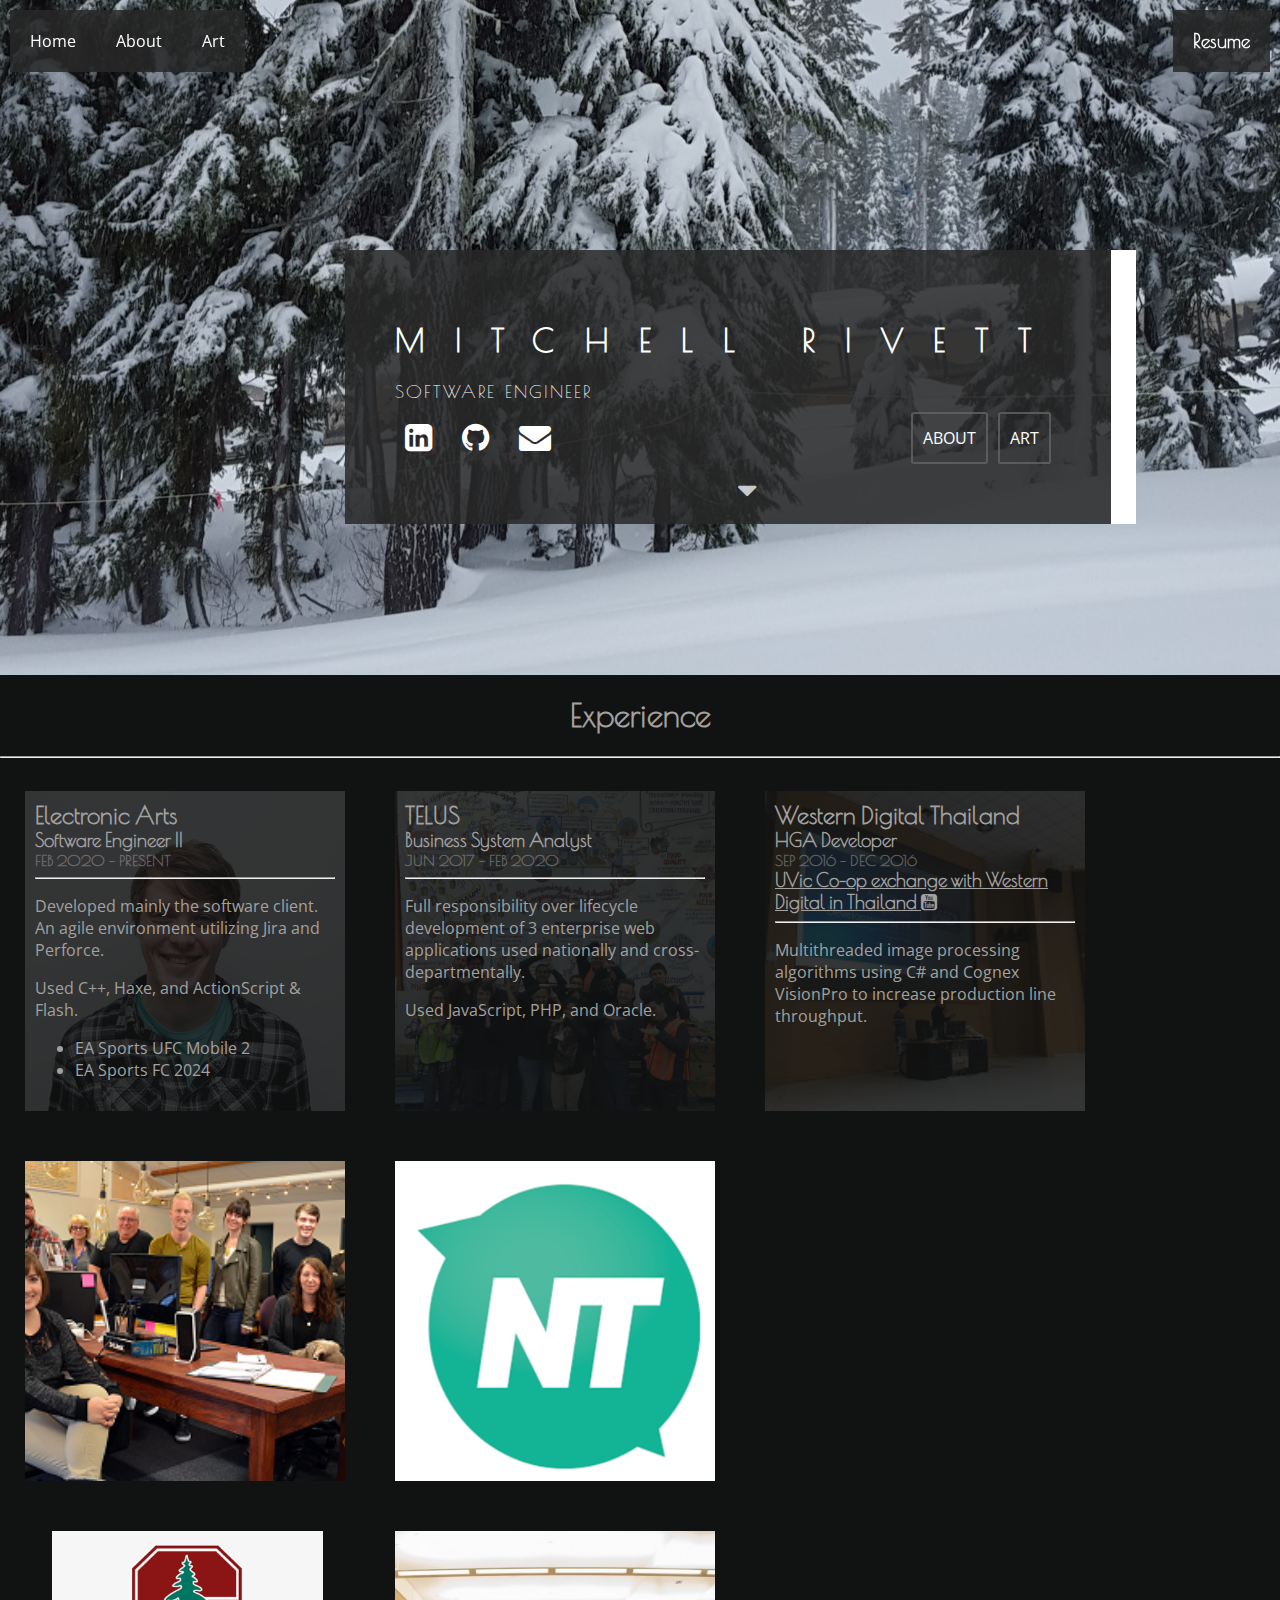
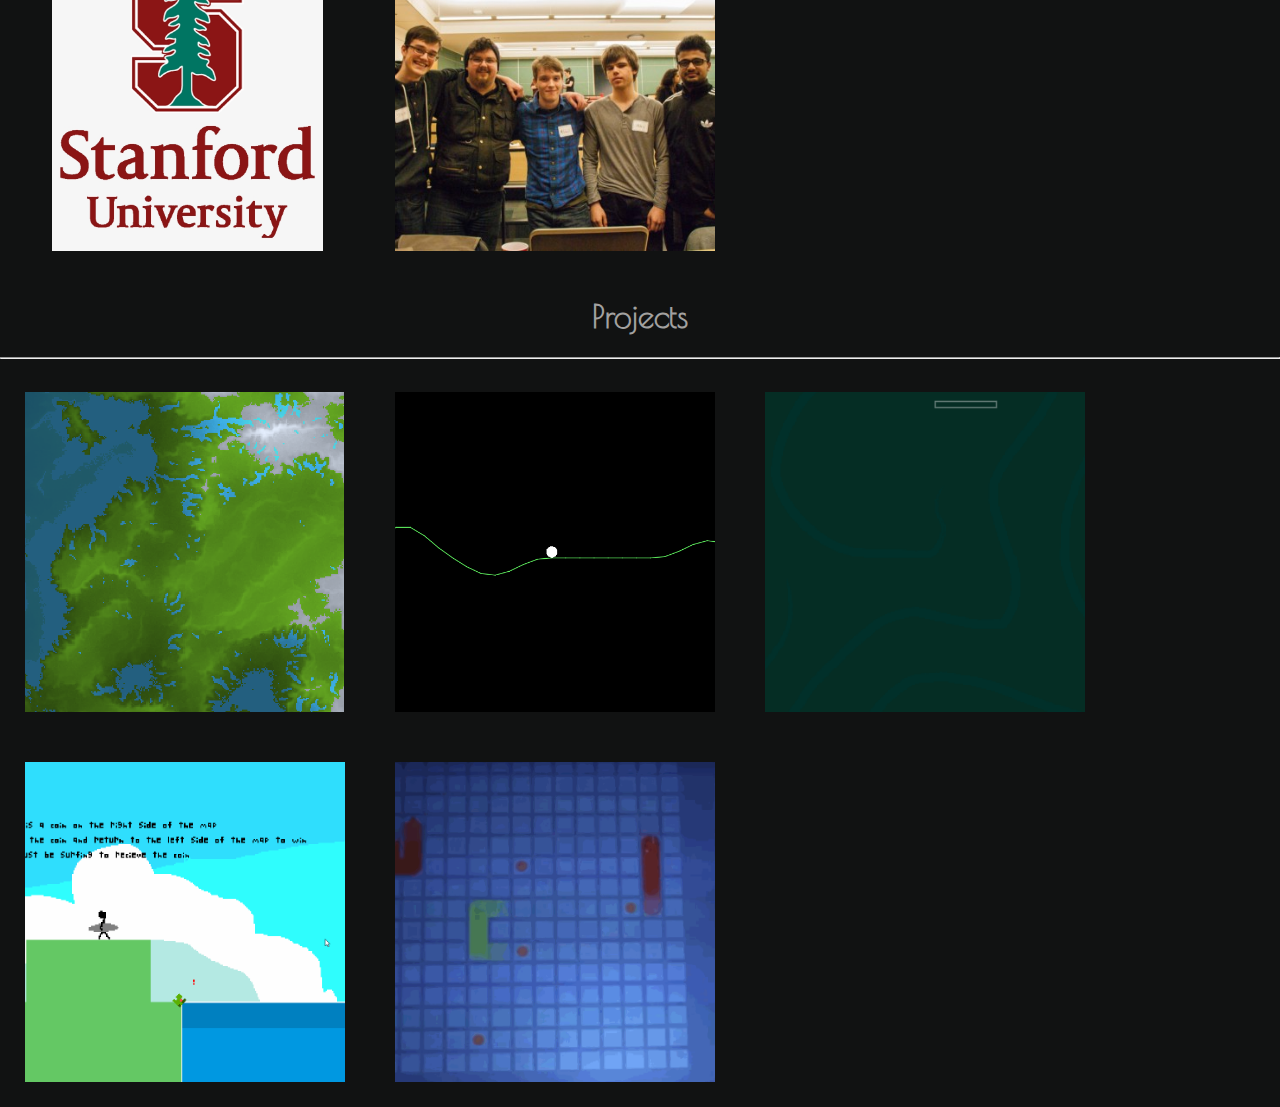
<file: index.html>
<html>
	<head>
		<!-- Global Site Tag (gtag.js) - Google Analytics -->
		<script async src="https://www.googletagmanager.com/gtag/js?id=UA-136888419-1"></script>
		<script>
		  window.dataLayer = window.dataLayer || [];
		  function gtag(){dataLayer.push(arguments);}
		  gtag('js', new Date());

		  gtag('config', 'UA-136888419-1');
		</script>

		<title>Mitchell Rivett</title>

		<link rel="stylesheet" type="text/css" href="css/style.css"></link>
		<link rel="stylesheet" type="text/css" href="css/animate.css"></link>
		<link rel="stylesheet" href="https://cdnjs.cloudflare.com/ajax/libs/font-awesome/4.7.0/css/font-awesome.min.css"></link>
		<link rel="icon" href="favicon.ico" type="image/x-icon" />

		<script src="https://ajax.googleapis.com/ajax/libs/jquery/1.11.3/jquery.min.js"></script>
		<script src="js/custom.js"></script>
	</head>

	<body>
		<!-- Splash -->
		<div class="full splash">
			<div class="box">
				<h1>Mitchell Rivett</h1>
				<p>Software Engineer</p>
				<ol>
					<a href="https://ca.linkedin.com/in/mitchell-rivett"><li class="fav" style="border-radius: 25%; -moz-border-radius: 25%; -webkit-border-radius: 25%;"><i class="fa fa-2x fa-linkedin-square"></i></li></a>
					<a href="https://github.com/mitchellri"><li class="fav" style="border-radius: 50%; -moz-border-radius: 50%; -webkit-border-radius: 50%;"><i class="fa fa-2x fa-github"></i></li></a>
					<!--<a href="https://www.instagram.com/mitchellate/"><li style="border-radius: 25%; -moz-border-radius: 25%; -webkit-border-radius: 25%;"><i class="fa fa-2x fa-instagram"></i></li></a>-->
					<!--<a href="https://twitter.com/FeedLono"><li style="border-radius: 50%; -moz-border-radius: 50%; -webkit-border-radius: 50%;"><i class="fa fa-2x fa-twitter"></i></li></a>-->
					<a href="mailto:mitchell.rivett@hotmail.com"><li><i class="fa fa-2x fa-envelope"></i></li></a>
					<a href="art/index.html"><li class="text" style="float:right;"><!--<i class="fa fa-2x fa-paint-brush"></i>-->Art</li></a>
					<a href="about/index.html"><li class="text" style="float:right;"><!--<i class="fa fa-2x fa-user"></i>-->About</li></a>
				</ol>
				<a div="nav" href="#experience"><i class="fa fa-2x fa-sort-desc arrow"></i></a>
			</div>
		</div>

		<!-- Experience -->
		<div class="full section" id="experience">
			<center><h1 class="noHover">Experience</h1></center><hr></hr>
			<!--<div class="cont" style="float:right; width:25%; min-width:300px; height:auto; background-color:rgba(40,40,40,0.85);">
				<div class="cbox" style="height:auto;">
					<h2><i class="fa fa-file-code-o"></i> Languages:<hr></hr></h2>
					<p>HTML/JS/CSS</p>
					<div class="progress">
						<div class="determinate" style="width:80%;">
							<i class="fa fa-circle"></i>
						</div>
					</div>
					<p>Python</p>
					<div class="progress">
						<div class="determinate" style="width:80%;">
							<i class="fa fa-circle"></i>
						</div>
					</div>
					<p>SQL</p>
					<div class="progress">
						<div class="determinate" style="width:80%;">
							<i class="fa fa-circle"></i>
						</div>
					</div>
					<p>C#</p>
					<div class="progress">
						<div class="determinate" style="width:70%;">
							<i class="fa fa-circle"></i>
						</div>
					</div>
					<p>C</p>
					<div class="progress">
						<div class="determinate" style="width:60%;">
							<i class="fa fa-circle"></i>
						</div>
					</div>
				</div>
				<div class="cbox" style="height:auto;">
					<h2><i class="fa fa-wrench"></i> Techniques:<hr></hr></h2>
					<p>Software Design Principles</p>
					<div class="progress">
						<div class="determinate" style="width:90%;">
							<i class="fa fa-circle"></i>
						</div>
					</div>
					<p>Requirements Engineering</p>
					<div class="progress">
						<div class="determinate" style="width:80%;">
							<i class="fa fa-circle"></i>
						</div>
					</div>
					<p>Public Speaking</p>
					<div class="progress">
						<div class="determinate" style="width:80%;">
							<i class="fa fa-circle"></i>
						</div>
					</div>
					<p>Source Control</p>
					<div class="progress">
						<div class="determinate" style="width:70%;">
							<i class="fa fa-circle"></i>
						</div>
					</div>
					<p>Unit Testing</p>
					<div class="progress">
						<div class="determinate" style="width:60%;">
							<i class="fa fa-circle"></i>
						</div>
					</div>
				</div>
			</div>-->
			<div class="cont" style="background: url('images/ea.png') no-repeat 30% 0%; background-size: auto 100%;">
				<div class="wow animate cbox fadein">
					<h2>Electronic Arts</h2>
					<h3>Software Engineer II</h3>
					<h4>FEB 2020 - PRESENT</h4>
					<hr></hr>
					<p>Developed mainly the software client. An agile environment utilizing Jira and Perforce.</p>
					<p>Used C++, Haxe, and ActionScript & Flash.</p>
					<ul>
						<li>EA Sports UFC Mobile 2</li>
						<li>EA Sports FC 2024</li>
					</ul>
				</div>
			</div>
			<div class="cont" style="background: url('images/telus.jpg') no-repeat 30% 0%; background-size: auto 100%;">
				<div class="wow animate cbox fadein">
					<h2>TELUS</h2>
					<h3>Business System Analyst</h3>
					<h4>JUN 2017 - FEB 2020</h4>
					<hr></hr>
					<p>Full responsibility over lifecycle development of 3 enterprise web applications used nationally and cross-departmentally.</p>
					<p>Used JavaScript, PHP, and Oracle.</p>
				</div>
			</div>
			<div class="cont" style="background: url('images/wd.jpg') no-repeat 30% 0%; background-size: auto 100%;">
				<div class="wow animate cbox fadein">
					<h2>Western Digital Thailand</h2>
					<h3>HGA Developer</h3>
					<h4>SEP 2016 - DEC 2016</h4>
					<a href="https://youtu.be/JpJiBl8iJqc"><h3><u>UVic Co-op exchange with Western Digital in Thailand <i class="fa fa-youtube-square"></i></h3></u></a>
					<hr></hr>
					<p>Multithreaded image processing algorithms using C# and Cognex VisionPro to increase production line throughput.</p>
				</div>
			</div>
			<div class="cont" style="background: url('images/ptt.png') no-repeat 30% 0%; background-size: auto 100%;">
				<div class="wow animate cbox fadein">
					<h2>Picture This</h2>
					<h3>Co-op Student</h3>
					<h4>SEP 2015 - MAY 2016</h4>
					<a href="https://web.archive.org/web/20160803165120/http:/bcic.ca/news/success-stories/tech-co-op-success-stories-picture-this/"><h3><u>Tech Co-op Success Stories: Picture This <i class="fa fa-link"></i></h3></u></a>
					<hr></hr>
					<p>Developed automated data fetching scripts with PHP and Linux to improve process efficiency.</p>
					<p>Collaborated with designers to create 5 responsive websites using JavaScript, PHP, and utilizing Google Maps API</p>
				</div>
			</div>
			<div class="cont" style="background: url('images/nativetalk.png') no-repeat 30% 0%; background-size: auto 100%;">
				<div class="wow animate cbox fadein">
					<h2>NativeTalk</h2>
					<h3>English Teacher</h3>
					<h4>MAY 2017 - AUG 2017</h4>
					<hr></hr>
					<p>Prepared lectures and taught 4 children over the phone</p>
				</div>
			</div>
		</div>
		<div class="full section" id="education">
			<div class="cont" style="background: url('images/stanford.png') no-repeat 55% 0%; background-size: auto 100%;">
				<div class="wow animate cbox fadein">
					<h2>Machine Learning Certificate</h2>
					<h3>Stanford University</h3>
					<h4>APR 2019 - JUN 2019</h4>
					<a href="https://www.coursera.org/account/accomplishments/certificate/2B4YAJ2P6BUV"><h3><u>Certificate<i class="fa fa-link"></i></h3></u></a>
				</div>
			</div>
			<div class="cont" style="background: url('images/uvic.jpg') no-repeat 55% 0%; background-size: auto 100%;">
				<div class="wow animate cbox fadein">
					<h2>Bachelor of Software Engineering</h2>
					<h3>University of Victoria</h3>
					<h4>SEP 2012 - SEP 2017</h4>
					<a href="http://www.martlet.ca/news/uvic-students-win-battlesnake-competition-against-local-tech-companies/"><h3><u>UVic students win BattleSnake competition against local tech companies <i class="fa fa-link"></i></h3></u></a>
				</div>
			</div>
		</div>

		<!-- Projects -->
		<div class="full section" id="projects">
			<center><h1 class="noHover">Projects</h1></center><hr></hr>
			<div class="cont" style="background: url('images/unitytilemapgenerator.png') no-repeat 60% 0%; background-size: auto 100%;">
				<div class="wow animate cbox fadein">
					<h2>Unity Tilemap Generator</h2>
					<h3 style="display:inline-block;">C#, Unity</h3>
					<h4>SEP 2019 - FEB 2020</h4>
					<a href="https://github.com/mitchellri/unity-tilemap-generator"><u>Github</u><i class="fa fa-link"></i></a>
					<a href="images/unitytilemapgenerator.png"><i class="fa fa-image"></i></a>
					<hr></hr>
					<p>Utilizes various noise, warping, filter, and erosion algorithms to randomly generate natural worlds into tilemap components.</p>
				</div>
			</div>

			<div class="cont" style="background: url('images/lovejam.gif') no-repeat 60% 0%; background-size: auto 100%;">
				<div class="wow animate cbox fadein">
					<h2>Love2D Game Jam</h2>
					<h3 style="display:inline-block;">Lua, Love2D</h3>
					<h4>FEB 2020</h4>
					<a href="https://github.com/mitchellri/LOVE-Jam-2020"><u>Github</u><i class="fa fa-link"></i></a>
					<a href="images/lovejam.gif"><i class="fa fa-image"></i></a>
					<hr></hr>
					<p>Travel through infinite rainy terrain, heavily utilizing Perlin Noise.</p>
				</div>
			</div>

			<div class="cont" style="background: url('images/parallax.gif') no-repeat 30% 0%; background-size: auto 100%;">
				<div class="wow animate cbox fadein">
					<h2>Little Fishes</h2>
					<!-- <h3>LÖVE</h3> -->
					<h3 style="display:inline-block;">Lua, Love2D</h3>
					<h4>SEP 2017 - DEC 2015</h4>
					<a href="images/school.gif"><i class="fa fa-image"></i></a>
					<a href="images/evolve.gif"><i class="fa fa-image"></i></a>
					<hr></hr>
					<p>Arcade styled game where players grow and evolve competitively with the rest of the ecosystem. Utilizes design patterns and object recycling.</p>
				</div>
			</div>

			<div class="cont" style="background: url('images/4.gif') no-repeat 90% 0%; background-size: auto 100%;">
				<div class="wow animate cbox fadein">
					<h2>Surfer Dude</h2>
					<h3 style="display:inline-block;">Lua, Love2D</h3>
					<h4>JUL 2015</h4>
					<a href="https://github.com/mitchellri/Super-UVic-GameDev-Platformer-Jam"><u>Github</u><i class="fa fa-link"></i></a>
					<a href="images/4.gif"><i class="fa fa-image"></i></a>
					<a href="images/5.gif"><i class="fa fa-image"></i></a>
					<hr></hr>
					<p>Platformer themed game jam submission made in 10 hours.</p>
					<p>You have the ability to drop, carry, throw, and mount your surfboard after you acquire it.</p>
				</div>
			</div>

			<div class="cont" style="background: url('images/battlesnake.gif') no-repeat 30% 0%; background-size: auto 100%;">
				<div class="wow animate cbox fadein">
					<h2>Battlesnake AI</h2>
					<h3 style="display:inline-block;">Python</h3>
					<h4>JUL 2015, JUL 2016</h4>
					<a href="http://www.martlet.ca/news/uvic-students-win-battlesnake-competition-against-local-tech-companies/"><h3 style="color:black;"><u>UVic students win BattleSnake competition against local tech companies<i class="fa fa-link" style="float:none;"></i></h3></u></a><a href="https://github.com/mitchellri/snakes_on_a_plane"><h3 style="color:black;"><u>Code 2015<i class="fa fa-link" style="float:none;"></i></h3></u></a>
					<a href="https://github.com/mitchellri/snakes_on_a_biplane"><h3 style="color:black;
					"><u>Code 2016<i class="fa fa-link" style="float:none;"></i></h3></u></a>
					<a href="https://www.battlesnake.io/"><h3 style="color:black;"><u>Official<i class="fa fa-link" style="float:none;"></i></h3></u></a>
				</div>
			</div>
		</div>

		<!-- Toolbar -->
		<div class="toolbar">
			<ol>
				<a href class="tooltip"><li><!--<i class="fa fa-home"></i>-->Home</li></a>
				<a href="about/index.html" class="tooltip"><li><!--<i class="fa fa-user"></i>-->About</li></a>
				<a href="art/index.html" class="tooltip"><li><!--<i class="fa fa-paint-brush"></i>-->Art</li></a>
			</ol>
		</div>

		<div class="resumebar">
			<ol>
				<a href="about/resume.pdf"><li style="color:white;"><h3>Resume</h3></li></a>
			</ol>
		</div>

		<script src="js/wow.min.js"></script>
		<script> new WOW().init(); </script>
	</body>
</html>
</file>
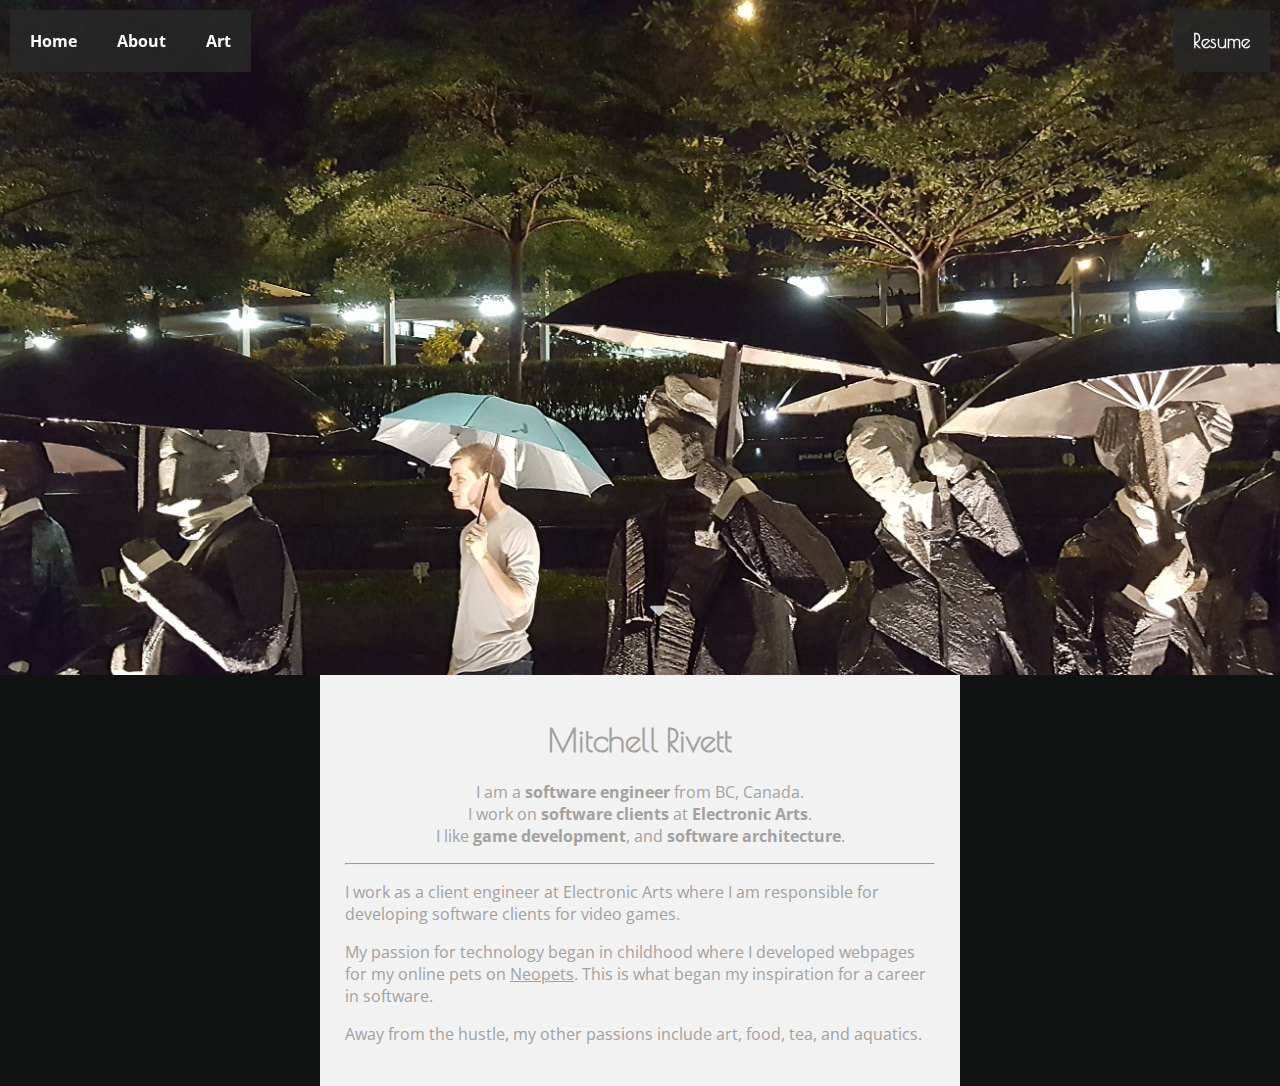
<file: about/index.html>
<html>
	<head>
		<!-- Global Site Tag (gtag.js) - Google Analytics -->
		<script async src="https://www.googletagmanager.com/gtag/js?id=UA-136888419-1"></script>
		<script>
		  window.dataLayer = window.dataLayer || [];
		  function gtag(){dataLayer.push(arguments);}
		  gtag('js', new Date());

		  gtag('config', 'UA-136888419-1');
		</script>

		<title>Mitchell Rivett</title>

		<link rel="stylesheet" type="text/css" href="../css/style.css"></link>
		<link rel="stylesheet" type="text/css" href="../css/animate.css"></link>
		<link rel="stylesheet" type="text/css" href="css/style.css"></link>
		<link rel="stylesheet" href="https://cdnjs.cloudflare.com/ajax/libs/font-awesome/4.7.0/css/font-awesome.min.css"></link>
		<link rel="icon" href="../favicon.ico" type="image/x-icon" />

		<script src="https://ajax.googleapis.com/ajax/libs/jquery/1.11.3/jquery.min.js"></script>
		<script src="../js/custom.js"></script>
	</head>

	<body>
		<div class="splash">
			<a div="nav" href="#about"><i class="fa fa-2x fa-sort-desc arrow"></i></a>
		</div>
		<div class="full section">
			<div id="about" class="mbox">
				<center>
					<h1>Mitchell Rivett</h1>
					<p>
						I am a <b>software engineer</b> from BC, Canada.<br/>
						I work on <b>software clients</b> at <b>Electronic Arts</b>.<br/>
						I like <b>game development</b>, and <b>software architecture</b>.<br/>
					</p>
				</center>
				<hr/>
				<p>
					I work as a client engineer at Electronic Arts where I am responsible for developing software clients for video games.
				</p>
				<p>
					My passion for technology began in childhood where I developed webpages for my online pets on <a href="http://www.neopets.com/" style="font-weight:normal;">Neopets</a>. This is what began my inspiration for a career in software.
				</p>
				<p>
					Away from the hustle, my other passions include art, food, tea, and aquatics.
				</p>
				<!--<p>
					-
					works as an Agile Coach at Google where he is responsible for coaching Googlers to maintain the high level of automated testing culture. This allows Google to do frequent releases of its web applications with consistent high quality. Previously he worked at Adobe, Sun Microsystems, Intel, and Xerox (to name a few), where he became an expert in building web applications in web related technologies such as Java, JavaScript, Flex and ActionScript. He is very involved in Open Source community and an author of several open source projects such as Angular (http://angularjs.org) and JsTestDriver (http://code.google.com/p/js-test-driver).

					I am a Software Engineer from Berlin.
					I work on Wunderlist at Microsoft.
					I like Game Development.
					I enjoy exploring new Programming Languages.

					Have a look at my past and present projects.
					If you want to know more about my career, click here.
					Also read about my latest thoughts on my blog.
					-
					My passion for technology and innovation began in my teens with Sinclair ZX80's, Commodore PETs & Apple ]['s. This kick-started a career in software on DEC PDP-11s and VAXs.

					Coding led to product development, software team management, web development and marketing. And now I am a General Manager enjoying a whole new world of leadership, strategy, finance and HR.

					I am also currently back at school stretching my mind and studying part-time for an MBA.

					Away from the hustle, my other passions include bicycles, technology, coffee, walking, cooking and supercharged Jags.

					Take risks. Have fun. Be happy.
					-
					Hi, I'm Chris Nicola. I'm the CTO and a founder of WealthBar, a revolutionary online investing service that blends investing with personal financial advice with fully-managed portfolios.

					I also have an M.Sc in Applied Math having studied information and communiations theory. Since late 2007 I've have worked as a software and web developer in various industries including: finance, market research, retail and social networking.

					I'm also a founder of the now annual Vancouver Polyglot Conference and Polyglot Software association. Come out and say hi at our monthly geek beers meetup in Vancouver.

					Want to talk to me about startups, web development, typography or craft beer and homebrewing? Just get in touch with me through any of the networks I use below.
					-
					The Skinny: I'm Wes Bos, a full stack web developer and designer from Hamilton, Canada. I love to share what I know through my training products, teaching and speaking at conferences. I've been creating on the web for around 9 years and have become pretty good at it. I hang out on Twitter and would love to meet you!

					A little more… I’m super passionate about design, development, and business. I’ve been very fortunate to be able to do all three as a career. From a technical standpoint, I spend most of my time working with JavaScript, CSS3, HTML5.  New and open source web technologies make me super excited and I can’t wait to see what is to come of the web in the next few years.

					If you came here to find out what theme, app or desk chair that I use, check out my uses page.

					I learn from the community and love to share what I have learned back. I regularly have speaking events on everything from Front End Dev to ServerSide JavaScript.I’m a lead instructor at HackerYou where we teach full time, part time and single day classes. I’m also part of the amazing Ladies Learning Code where I instruct the WordPress courses.

					I’ve worked for myself my entire life. I’ve graduated of Ryerson University’s Business Technology Management program where I obtained my Bachelor of Commerce in enterprise resource development. Its a fancy way of saying that I really know how technology and business should work together.

					When not creating websites, I love to spend my time with my beautiful girlfriend Fiance wife Kaitlin, my daughters Lux and Poppy, my family and friends. In the summer I rebuild and ride vintage racing bikes. I like to fancy myself as a good cook, I’m obsessed with cast iron cookware, smoking meat on my Big Green Egg and have been known to make some pretty killer pulled pork.

					If you have a question about me, or would like to read more, I run an Ask Me Anything on GitHub
					-

				</p> -->

				<!-- <p>
					Developer
				</p>

				<p>
					Art
				</p>

				<p>
					Design
				</p> -->

				<!-- <p>
					Energetic person who loves collaborating.
				</p> -->
				<!-- <p>
					When I was young, I knew that in addition to being interested in technology, I wanted to do something that had the potential to positively impact the lives of as many people as possible. After realizing this, the things I did growing up, ranging from teaching to choosing Software Engineering as my major, reflected my desire to feed my curiosity for technology and to combine it with my passion for collaborating with others. Throughout my internships and design projects in university, I quickly realized that I enjoyed learning about, and putting myself into the shoes of customers. Working in Thailand I met many new friends eager for help to prepare for their accreditable English exams such as IELTS. After many sessions I found myself in a professional teaching position where I curated and taught English to small groups of children. I quickly realized the importance of placing myself into the shoes of my listeners or users, and enjoyed doing so; this is a concept I incorporate in my all my work to build both products and experiences that delight users.
				</p>
				<p>
					While working on team projects, I seek to create a strong group dynamic through facilitating communication and ensuring that all group members are working towards a shared, and mutually agreed upon goal. Throughout my internships and design projects in college, I quickly realized that I enjoyed learning about, and putting myself into the shoes of users; this was something I did then, and still do today to design and build both products and experiences that delight users.
				</p>
				<p>
					I'm currently a contractor at TELUS working with the large complex deals team. This role lets me continue the journey I started as a kid by combining my technical knowledge of JavaScript, HTML, and CSS with my love of building relationships and great experiences with customers and partners.
				</p>
				<p>
					Outside of work you’ll find me dabbling in far too many hobbies including art, food, photography, reading, fitness/sports, and video game development.
				</p> -->
			</div>
		</div>

		<!-- Toolbar -->
		<div class="toolbar">
			<ol>
				<a href="../index.html" class="tooltip"><li><!--<i class="fa fa-home"></i>-->Home</li></a>
				<a href class="tooltip"><li><!--<i class="fa fa-user"></i>-->About</li></a>
				<a href="../art/index.html" class="tooltip"><li><!--<i class="fa fa-paint-brush"></i>-->Art</li></a>
			</ol>
		</div>

		<div class="resumebar">
			<ol>
				<a href="resume.pdf"><li style="color:white;"><h3>Resume</h3></li></a>
			</ol>
		</div>
		<script src="../js/wow.min.js"></script>
		<script> new WOW().init(); </script>
	</body>
</html>
</file>
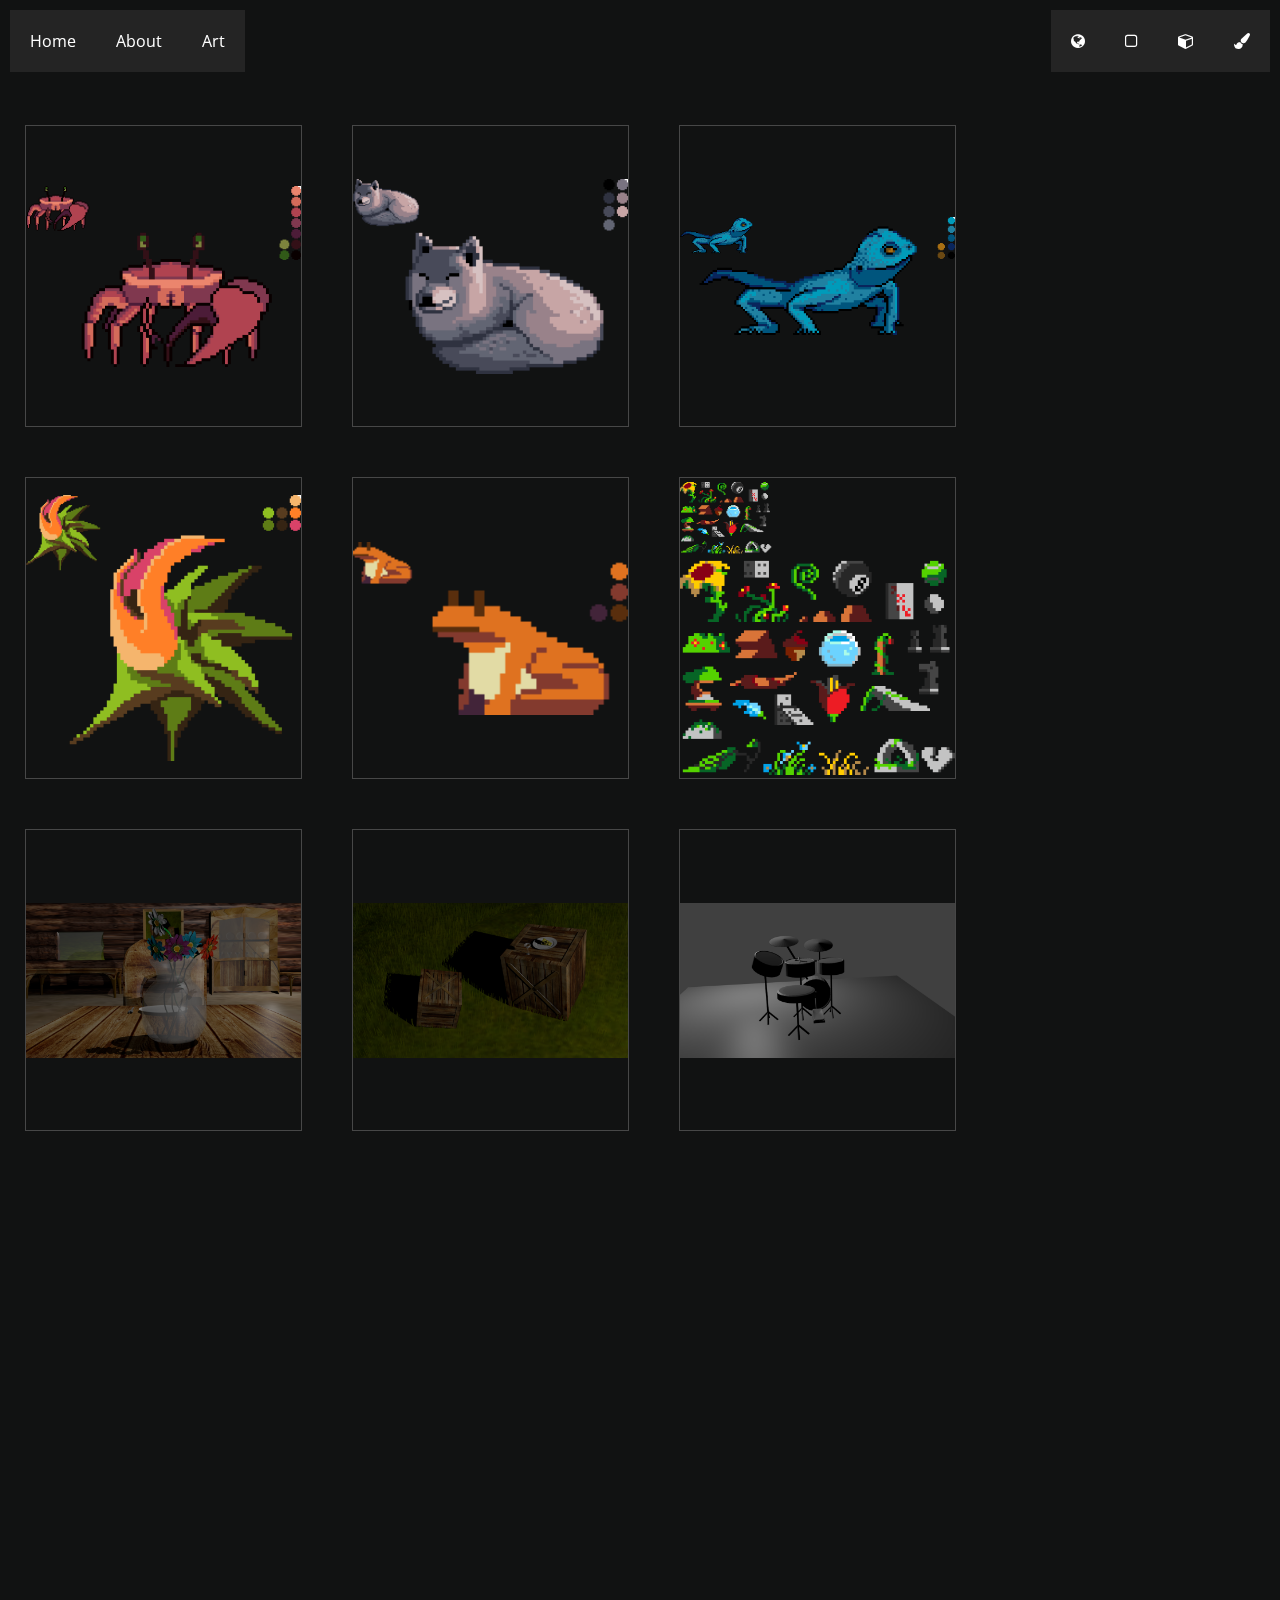
<file: art/index.html>
<html>
	<head>
		<!-- Global Site Tag (gtag.js) - Google Analytics -->
		<script async src="https://www.googletagmanager.com/gtag/js?id=UA-136888419-1"></script>
		<script>
		  window.dataLayer = window.dataLayer || [];
		  function gtag(){dataLayer.push(arguments);}
		  gtag('js', new Date());

		  gtag('config', 'UA-136888419-1');
		</script>

		<title>Mitchell Rivett</title>

		<link rel="stylesheet" type="text/css" href="../css/style.css"></link>
		<link rel="stylesheet" type="text/css" href="../css/animate.css"></link>
		<link rel="stylesheet" type="text/css" href="css/style.css"></link>
		<link rel="stylesheet" href="https://cdnjs.cloudflare.com/ajax/libs/font-awesome/4.7.0/css/font-awesome.min.css"></link>
		<link rel="icon" href="../favicon.ico" type="image/x-icon" />

		<script src="https://ajax.googleapis.com/ajax/libs/jquery/1.11.3/jquery.min.js"></script>
		<script src="../js/custom.js"></script>
		<script src="js/custom.js"></script>
	</head>

	<body>
		<!-- Grid -->
		<div id="art" class="section" style="margin-top:100px;">
			<a href="images/2d1.png"><div class="2d img wow animate fadein" style="background-image: url('images/2d1.png');"></div></a>
			<a href="images/2d2.png"><div class="2d img wow animate fadein" style="background-image: url('images/2d2.png');"></div></a>
			<a href="images/2d3.png"><div class="2d img wow animate fadein" style="background-image: url('images/2d3.png');"></div></a>
			<a href="images/2d4.png"><div class="2d img wow animate fadein" style="background-image: url('images/2d4.png');"></div></a>
			<a href="images/2d5.png"><div class="2d img wow animate fadein" style="background-image: url('images/2d5.png');"></div></a>
			<a href="images/2d6.png"><div class="2d img wow animate fadein" style="background-image: url('images/2d6.png');"></div></a>
			<a href="images/3d1.png"><div class="3d img wow animate fadein" style="background-image: url('images/3d1.png');"></div></a>
			<a href="images/3d2.png"><div class="3d img wow animate fadein" style="background-image: url('images/3d2.png');"></div></a>
			<a href="images/3d3.png"><div class="3d img wow animate fadein" style="background-image: url('images/3d3.png');"></div></a>
			<a href="images/3d4.png"><div class="3d img wow animate fadein" style="background-image: url('images/3d4.png');"></div></a>
			<a href="images/fine1.jpg"><div class="fine img wow animate fadein" style="background-image: url('images/fine1.jpg');"></div></a>
			<a href="images/fine2.jpg"><div class="fine img wow animate fadein" style="background-image: url('images/fine2.jpg');"></div></a>
			<a href="images/fine3.jpg"><div class="fine img wow animate fadein" style="background-image: url('images/fine3.jpg');"></div></a>
			<a href="images/fine4.jpg"><div class="fine img wow animate fadein" style="background-image: url('images/fine4.jpg');"></div></a>
			<a href="images/fine5.jpg"><div class="fine img wow animate fadein" style="background-image: url('images/fine5.jpg');"></div></a>
			<a href="images/fine6.jpg"><div class="fine img wow animate fadein" style="background-image: url('images/fine6.jpg');"></div></a>
			<a href="images/fine7.jpg"><div class="fine img wow animate fadein" style="background-image: url('images/fine7.jpg');"></div></a>
			<a href="images/fine8.jpg"><div class="fine img wow animate fadein" style="background-image: url('images/fine8.jpg');"></div></a>
			<a href="images/fine9.jpg"><div class="fine img wow animate fadein" style="background-image: url('images/fine9.jpg');"></div></a>
			<a href="images/fine10.jpg"><div class="fine img wow animate fadein" style="background-image: url('images/fine10.jpg');"></div></a>
			<a href="images/fine11.jpg"><div class="fine img wow animate fadein" style="background-image: url('images/fine11.jpg');"></div></a>
			<a href="images/fine12.jpg"><div class="fine img wow animate fadein" style="background-image: url('images/fine12.jpg');"></div></a>
			<a href="images/fine13.jpg"><div class="fine img wow animate fadein" style="background-image: url('images/fine13.jpg');"></div></a>
			<a href="images/fine14.jpg"><div class="fine img wow animate fadein" style="background-image: url('images/fine14.jpg');"></div></a>
			<a href="images/fine15.jpg"><div class="fine img wow animate fadein" style="background-image: url('images/fine15.jpg');"></div></a>
			<a href="images/fine16.jpg"><div class="fine img wow animate fadein" style="background-image: url('images/fine16.jpg');"></div></a>
			<a href="images/fine17.jpg"><div class="fine img wow animate fadein" style="background-image: url('images/fine17.jpg');"></div></a>
		</div>

		<!-- Toolbar -->
		<div class="toolbar">
			<ol>
				<a href="../index.html" class="tooltip"><li><!--<i class="fa fa-home"></i>-->Home</li></a>
				<a href="../about/index.html" class="tooltip"><li><!--<i class="fa fa-user"></i>-->About</li></a>
				<a href class="tooltip"><li><!--<i class="fa fa-paint-brush"></i>-->Art</li></a>
			</ol>
		</div>

		<div class="filterbar">
			<ol>
				<a class="tooltip"><li class="filter"><i class="fa fa-globe"></i></li><h2 class="tooltiptext">All</h2></a>
				<a class="tooltip"><li class="filter" data-filter="2d"><i class="fa fa-square-o"></i></li><h2 class="tooltiptext">2D</h2></a>
				<a class="tooltip"><li class="filter" data-filter="3d"><i class="fa fa-cube"></i></li><h2 class="tooltiptext">3D</h2></a>
				<a class="tooltip"><li class="filter" data-filter="fine"><i class="fa fa-paint-brush"></i></li><h2 class="tooltiptext">Fine</h2></a>
			</ol>
		</div>

		<script src="../js/wow.min.js"></script>
		<script> new WOW().init(); </script>
	</body>
</html>
</file>
<file: css/style.css>
@import url('https://fonts.googleapis.com/css?family=Poiret+One');
@import url('https://fonts.googleapis.com/css?family=Open+Sans');

/*	General Format	*/
body, input[type=submit] {
	margin: 0px;
	padding: 0px;
	font-family: 'Open Sans';
	background-color: #111212;
	color: #a2a1a0;
}

::selection {
    background-color: #1c3c64;
    color: #b3b2b3;
}

::-webkit-scrollbar-thumb {
    background-color: #1e1f1f;
}

::-webkit-scrollbar-corner {
    background-color: #111212;
}

::-webkit-scrollbar {
    background-color: #141515;
    color: #898784;
}

p, label, input[type=submit] {
	font-size: 16px;
}

h1,h2,h3,h4 {
	font-family:'Poiret One';
}

a {
	color: #a2a1a0;
	text-decoration: none;
}

a i {
	color:white;
}

ol{
	padding:0;
	margin:0;
}

ol li {
	list-style: none;
	cursor: pointer;
	border-radius: 5%;
    -moz-border-radius: 5%;
    -webkit-border-radius: 5%;
	float: left;
	margin: 10px;
	padding: 10px;
}

/*	General Animations	*/
h1,h2,h3,h4,ol li {
	transition: all 0.3s ease-in-out;
}

h1:hover {
	transform: scale(1.01);
}

h1.noHover:hover {
	transform: none!important;
}

ol li:hover{
	background-color: black;
	transform: scale(0.9);
}

/*	Splash	*/
div.splash {
	/* position: relative; */
	background: url("../images/splash.jpg") no-repeat 50% 70% fixed;
	height: 75%;
	min-height: 500px;
}

div.splash div.box {
	position: absolute;
	top: 25%;
	left: 25%;
	border: solid white;
	border-width: 0 25 0 0px;
	text-transform: uppercase;
	background-color: rgba(40,40,40,0.85);
	padding: 50px;
	color: white;
	transition: all 0.2s ease-in-out;
	margin: 25px;
}

div.splash div.box a{
	color: white;
}

div.splash div.box:hover {
	border-width: 0 35 0 0px;
}

div.splash div.box h1 {
	letter-spacing: 30px;
	transition: all 0.3s ease-in-out;
}

div.splash div.box p {
	font-family:'Poiret One';
	font-size:18px;
	word-spacing: 3px;
	letter-spacing: 2px;
	transition: all 0.3s ease-in-out;
	display:inline-block;
	margin:0;
}

div.splash div.box p:hover {
	transform: scale(1.01);
}

div.splash div.box ol {
	padding-left: 0;
}

div.splash div.box ol li:first-child{
	margin-left:0;
}

div.splash div.box ol li.text{
	border-width: 2px;
	border-style: solid;
	border-color: rgba(100,100,100,0.8);
	line-height: 28px;
}
div.splash div.box ol li.text:hover{
	background-color: rgba(0,0,0,0);
	border-color: white!important;
	transform: none;
}

div.splash i.arrow {
	position:absolute;
	bottom:5%;
	left: 50%;
	cursor:pointer;
	padding:10px;
	transition: all 0.3s ease-in-out;
	opacity:.75;
}

div.splash i.arrow:hover {
	opacity:1;
}

/* Toolbar */

div.toolbar {
	position: fixed;
	background-color: rgba(40,40,40,0.85);
	top:0;
	left:0;
	float: right;
	margin: 10px;
	list-style: none;
	transition: all 0.3s ease-in-out;
}

div.toolbar a {
	color: white;
}

div.toolbar ol li{
	list-style: none;
	transition: all 0.3s ease-in-out;
	border-radius: 5%;
    -moz-border-radius: 5%;
    -webkit-border-radius: 5%;
}

div.toolbar ol li:hover {
	background-color: black;
}

div.toolbar ol li a{
	color:white;
}

/*	Section	*/
div.section {
	float: left;
}

div.section a i {
	color:rgb(162, 161, 160);
}

div.contained{
	margin-left: 12.5%;
	width: 75%;
	float: left;
}

div.section .box:hover {
	border-width: 0 35 0 0;
}

div.cont {
	margin: 25px;
	float:left;
}

div.cbox {
	background-color: rgba(17, 18, 18, 0.85);
	padding: 10px;
	width: 300px;
	height:300px;
	float:left;
	transition: all 0.3s ease-in-out;
}

div.cbox:hover {
	opacity:0.9;
}

div.cbox:active {
	opacity:0.5;
}

div.section span {
	font-size: 15pt;
}

div.cbox  h2:hover{
	transform: scale(1.01);
}

div.cbox h2,.cbox h3,.cbox h4 {
	margin:0;
}

div.cbox h4 {
	color:rgba(162, 161, 160, 0.5);
}

div.cbox u {
	color: #a2a1a0;
}

/* Resume bar */

div.resumebar {
	position: fixed;
	background-color: rgba(40,40,40,0.85);
	top:0;
	right:0;
	float: right;
	margin: 10px;
	list-style: none;
	transition: all 0.3s ease-in-out;
}

div.resumebar ol {
	color:white;
}

div.resumebar ol li h3 {
	margin:0;
}

/* Other */

/*.filler {
	height: 1000%;
	float:left;
}*/

.full {
	width: 100%;
}

.blur {
	filter: blur(1px);
	transition: all 0.2s ease-in-out;
}

.blur:hover {
	filter: blur(0px);
}

.progress {
	width:100%;
	display:block;
	height:2px;
	background-color: rgba(0,0,0,0.25);
}

.determinate {
	position: relative;
	display:block;
	height:2px;
	background-color:black;
}

.determinate i {
	position:absolute;
	top: -7px;
    right: 0px;
}

/*	Tooltip	*/
.toolbar .tooltiptext {
	font-family:'Poiret One';
    visibility: hidden;
    color: rgb(123,123,123);
    left:110%;
    position: absolute;
	transition: all 0.2s ease-in-out;
}

.tooltip:hover  .tooltiptext {
    /* visibility: visible; */
}
</file>
<file: about/css/style.css>
a {
	text-decoration:underline;
	font-weight:bold;
}

.mbox {
	background-color: rgba(255,255,255,0.95);
	padding: 25px;
	margin: 25%;
	margin-top:0px;
	margin-bottom:0px;
	float:left;
	max-height: 100%;
	transition: all 0.3s ease-in-out;
}

div.resumebar {
	position: fixed;
	background-color: rgba(40,40,40,0.85);
	top:0;
	right:0;
	float: right;
	margin: 10px;
	list-style: none;
	transition: all 0.3s ease-in-out;
}

div.resumebar ul {
	color:white;
}

div.resumebar ul li h3 {
	margin:0;
}

div.splash {
	background: url("../images/me.jpg") no-repeat 50% 70% fixed;
	background-size:cover;
}

div.splash i.arrow {
	bottom:30%;
}
</file>
<file: art/css/style.css>
div.img {
	width: 275px;
	height:300px;
	float:left;
	margin: 25px;
	border: 1px solid rgb(71, 71, 71);
	background-repeat: no-repeat;
	background-position: center center;
	background-size: contain;
	transition: all 0.2s ease-in-out;
}

div.img:hover {
	opacity:.75;
}

div.filterbar {
	position: fixed;
	background-color: rgba(40,40,40,0.85);
	top:0;
	right:0;
	float: right;
	margin: 10px;
	list-style: none;
	transition: all 0.3s ease-in-out;
}

div.filterbar ul {
	color:white;
}

/*	Tooltip	*/
.filterbar .tooltiptext {
	font-family:'Poiret One';
    visibility: hidden;
    color: rgb(123,123,123);
    right:110%;
    position: absolute;
	transition: all 0.2s ease-in-out;
	background-color:rgba(255,255,255,.50)
}

.filterbar .tooltip:hover  .tooltiptext {
    /* visibility: visible; */
}
</file>
